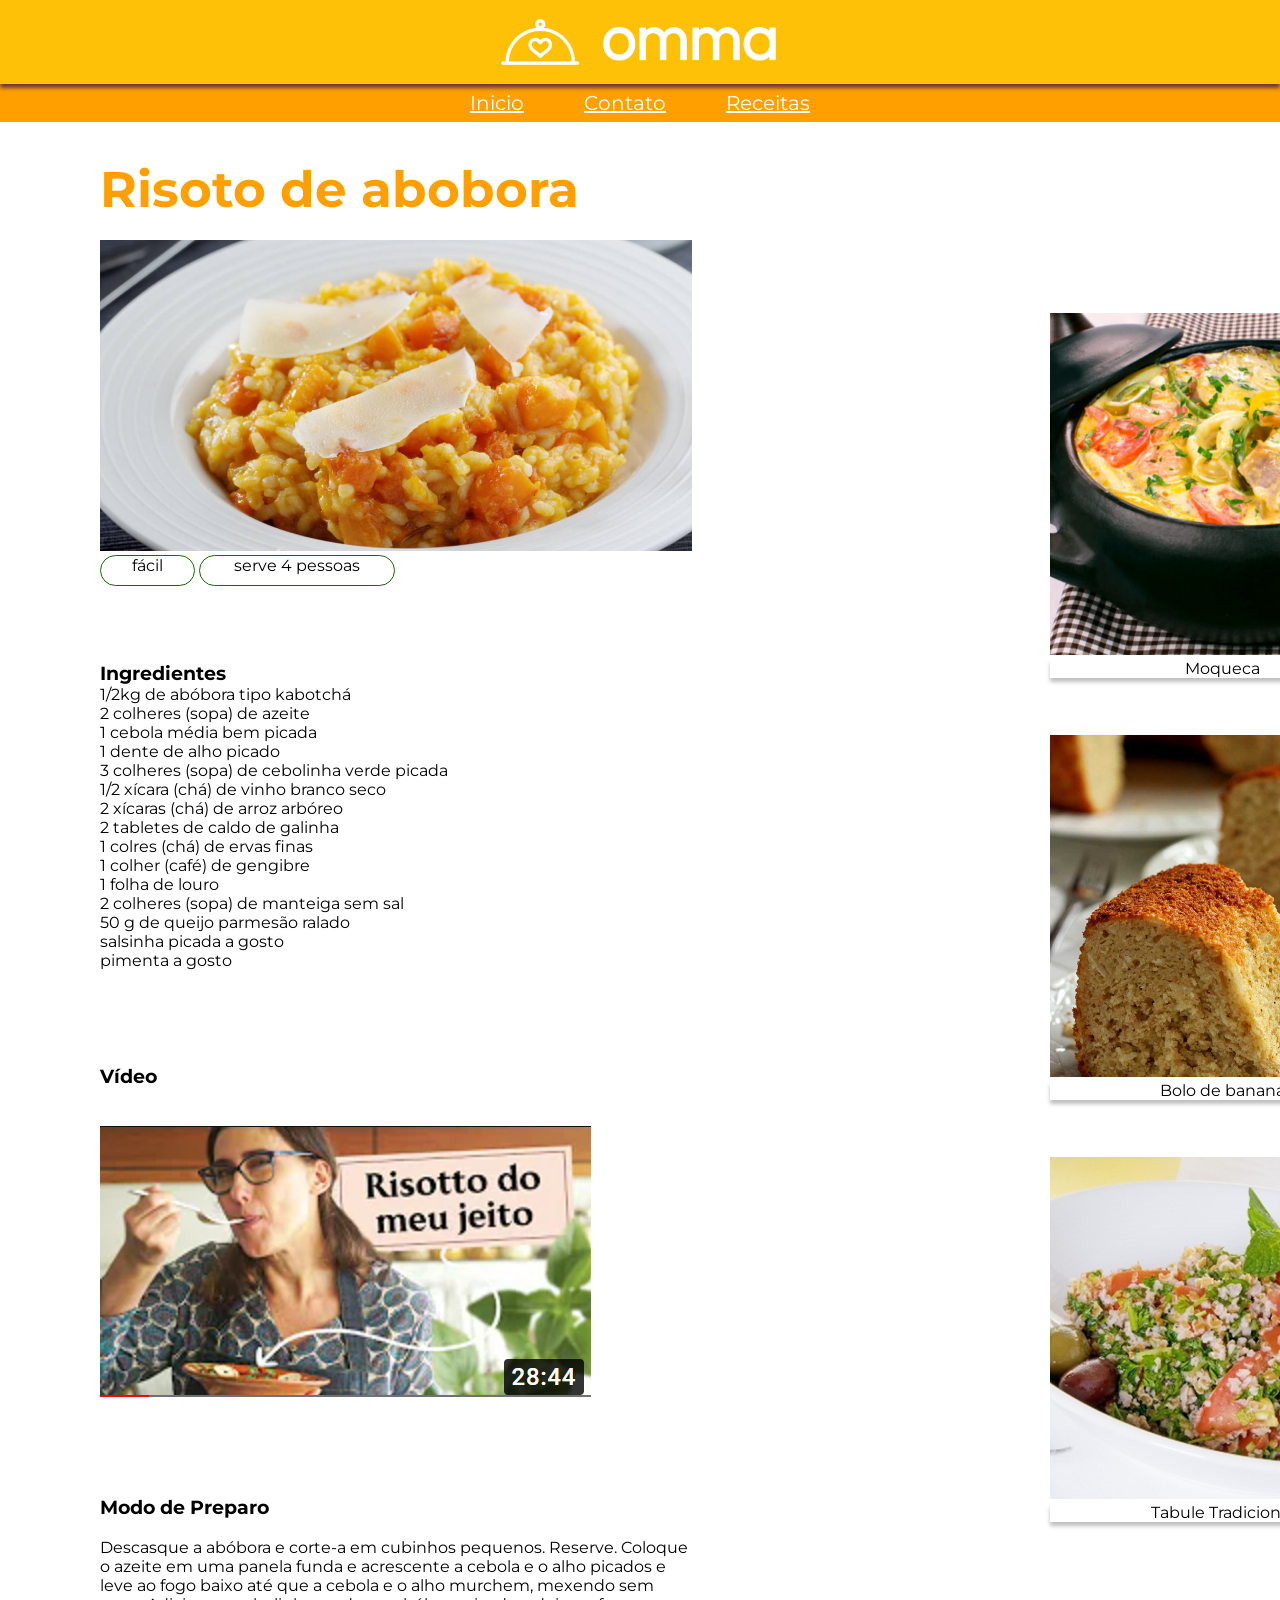
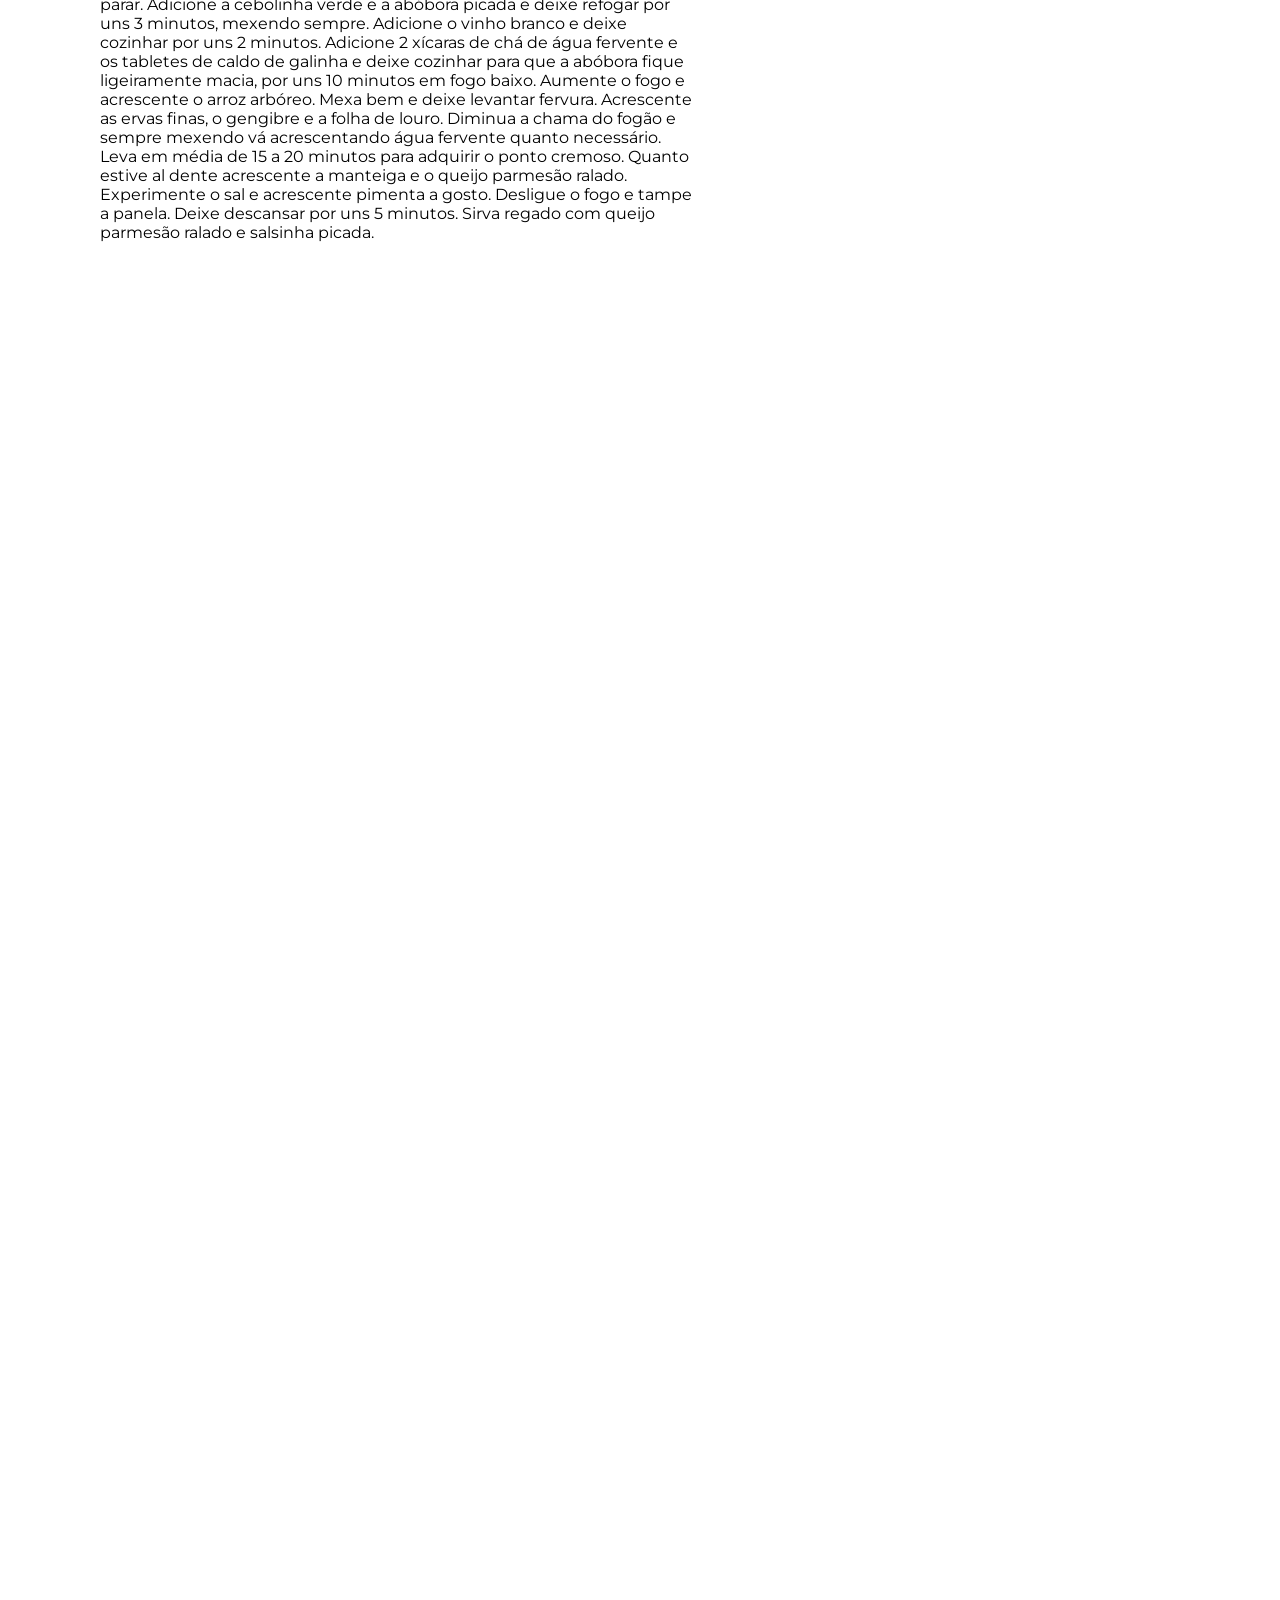
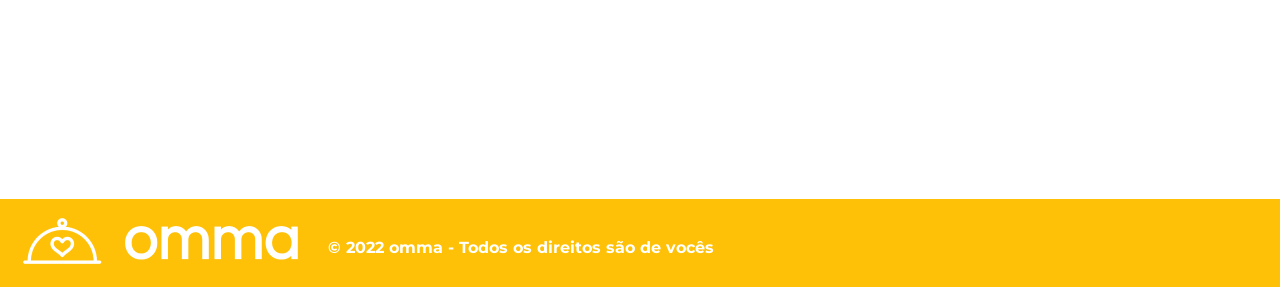
<file: index.html>
<!DOCTYPE html>
<html lang="en">
<head>
    <meta charset="UTF-8">
    <meta http-equiv="X-UA-Compatible" content="IE=edge">
    <meta name="viewport" content="width=device-width, initial-scale=1.0">
    <link rel="stylesheet" href="2.css">
    <style>
        @import url('https://fonts.googleapis.com/css2?family=Montserrat:wght@100&display=swap');
        </style>
    <title>Omma</title>
</head>
<body>
    <header>
        <img src="logo.png" alt="logo" id="logo">
    </header>
    <nav>
        <ul>
            <li><a href="#"target="_self">Inicio</a></li>
            <li><a href="contato.html"target="_self">Contato</a></li>
            <li><a href="receitas.html"target="_self">Receitas</a></li>
        </ul>
    </nav>
    <main>
        <br><br>
        <h1>Risoto de abobora</h1>
        <br>
        <figure>
            <div> <img src="risoto.png" alt="risoto" id="risoto"></div>
        </figure>
        <div class="easy">fácil</div>
        <div class="four">serve 4 pessoas</div>
        <br><br><br><br><br>
        <section>
            <div>
                <h3>Ingredientes</h3>
                <ul>
                    <li class="lista">1/2kg de abóbora tipo kabotchá</li>
                    <li>2 colheres (sopa) de azeite</li>
                    <li>1 cebola média bem picada</li>
                    <li>1 dente de alho picado</li>
                    <li>3 colheres (sopa) de cebolinha verde picada</li>
                    <li>1/2 xícara (chá) de vinho branco seco</li>
                    <li>2 xícaras (chá) de arroz arbóreo</li>
                    <li>2 tabletes de caldo de galinha</li>
                    <li>1 colres (chá) de ervas finas</li>
                    <li>1 colher (café) de gengibre</li>
                    <li>1 folha de louro</li>
                    <li>2 colheres (sopa) de manteiga sem sal</li>
                    <li>50 g de queijo parmesão ralado</li>
                    <li>salsinha picada a gosto</li>
                    <li>pimenta a gosto</li>
                </ul> 
            </div>
        </section>
        <br><br><br><br><br>
        <section>
            <h3>Vídeo</h3>
            <br><br>
            <img src="risotointro.png" alt="risoto">
        </section>
        <br><br><br><br><br>
        <section>
            <h3>Modo de Preparo</h3>
            <br>
            <p>
                Descasque a abóbora e corte-a em cubinhos pequenos. Reserve. Coloque o azeite em uma panela funda e acrescente a cebola e o alho picados e leve ao fogo baixo até que a cebola e o alho murchem, mexendo sem parar. Adicione a cebolinha verde e a abóbora picada e deixe refogar por uns 3 minutos, mexendo sempre. Adicione o vinho branco e deixe cozinhar por uns 2 minutos. Adicione 2 xícaras de chá de água fervente e os tabletes de caldo de galinha e deixe cozinhar para que a abóbora fique ligeiramente macia, por uns 10 minutos em fogo baixo. Aumente o fogo e acrescente o arroz arbóreo. Mexa bem e deixe levantar fervura. Acrescente as ervas finas, o gengibre e a folha de louro. Diminua a chama do fogão e sempre mexendo vá acrescentando água fervente quanto necessário. Leva em média de 15 a 20 minutos para adquirir o ponto cremoso. Quanto estive al dente acrescente a manteiga e o queijo parmesão ralado. Experimente o sal e acrescente pimenta a gosto. Desligue o fogo e tampe a panela. Deixe descansar por uns 5 minutos. Sirva regado com queijo parmesão ralado e salsinha picada.</p>
        </section>
        <br>
        <section class="boxes">
                <div class="item"><img src="moqueca.png" alt="moqueca"></div>
                <div class="item1">Moqueca</div>
                <br><br><br>
                <div class="item"><img src="bolo-banana.png" alt="bolo"></div>
                <div class="item1">Bolo de banana</div>
                <br><br><br>
                <div class="item"><img src="tabule.png" alt="tabule"></div>
                <div class="item1">Tabule Tradicional</div>
                <br><br><br>
        </section>
    </main>
    <footer>
        <img src="logo.png" alt="logo" id="logo2">
        <strong>© 2022 omma - Todos os direitos são de vocês</strong>
    </footer>
</body>
</html>
</file>
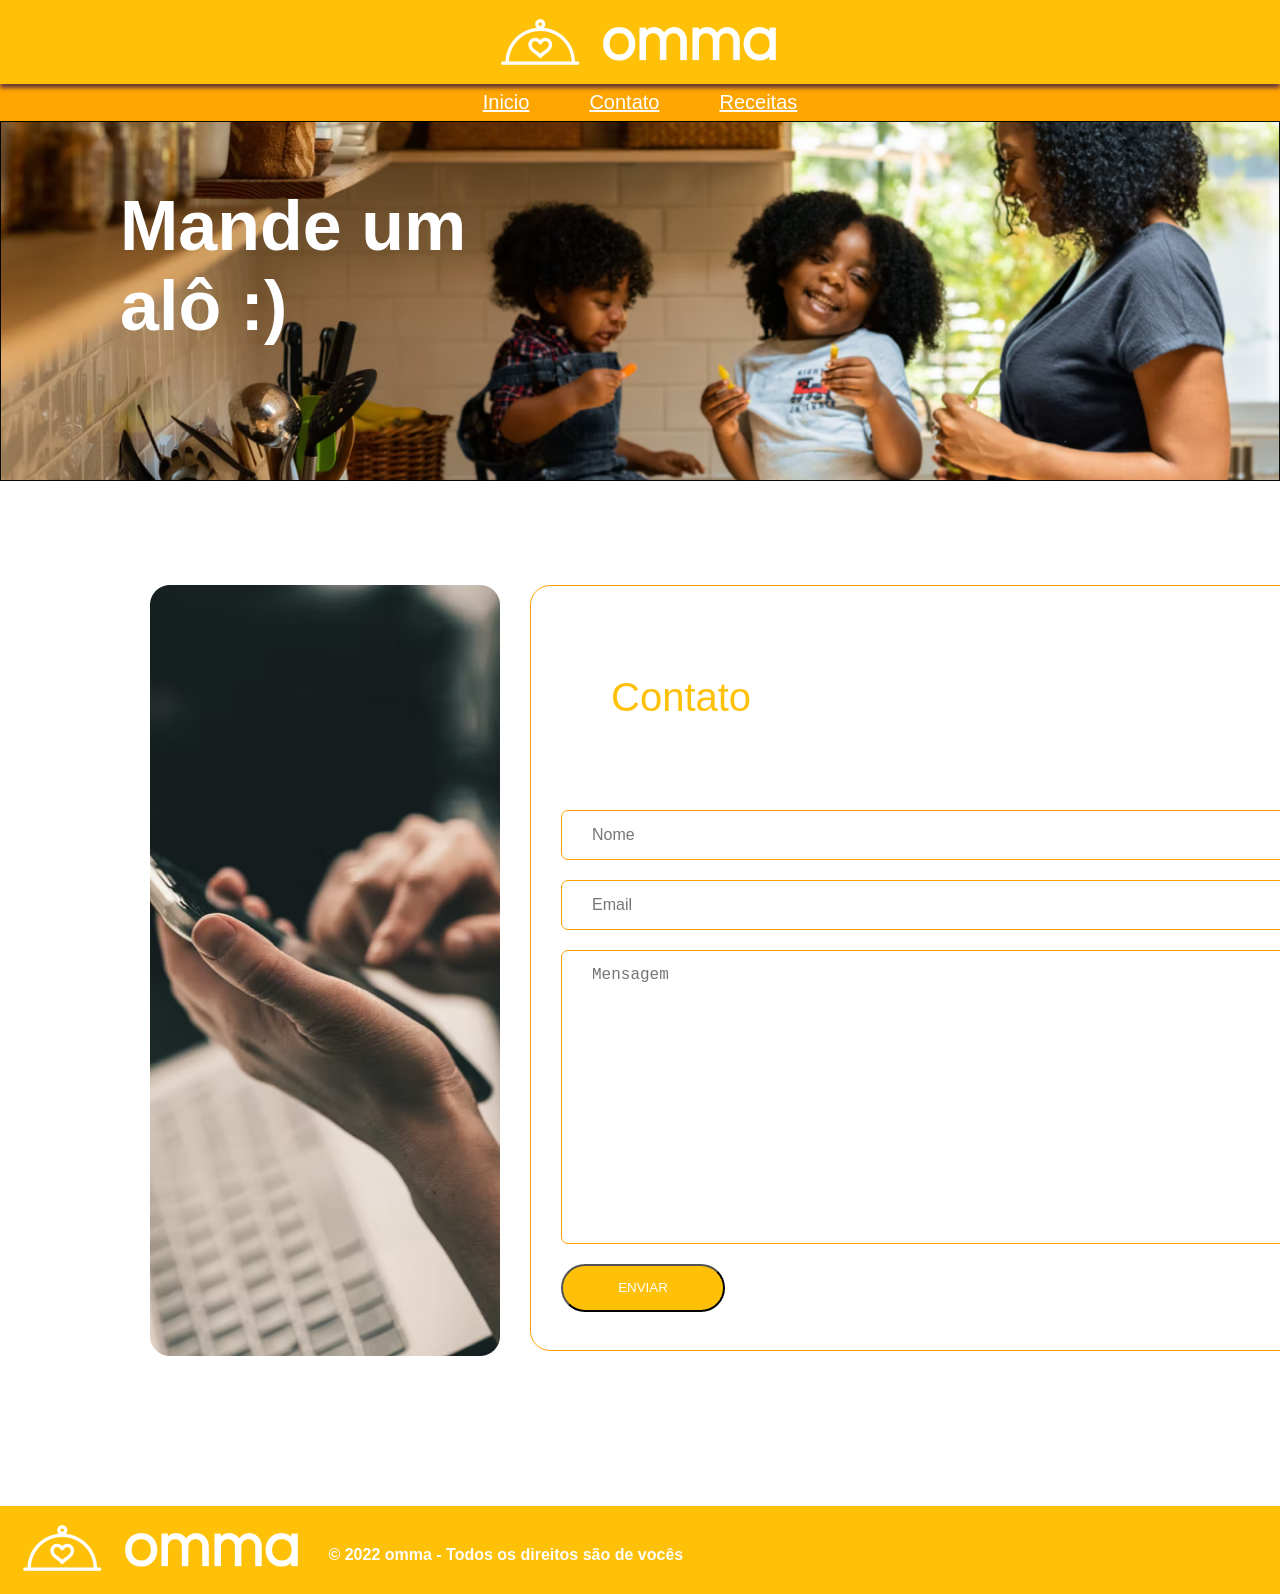
<file: contato.html>
<!DOCTYPE html>
<html lang="en">
<head>
    <meta charset="UTF-8">
    <meta http-equiv="X-UA-Compatible" content="IE=edge">
    <meta name="viewport" content="width=device-width, initial-scale=1.0">
    <link rel="stylesheet" href="contato.css">
    <title>Contato</title>
</head>
<body>
    <header>
        <img src="logo.png" alt="logo" id="logo">
    </header>
    <nav>
        <ul>
            <li><a href="#"target="_self">Inicio</a></li>
            <li><a href="contato.html"target="_self">Contato</a></li>
            <li><a href="receitas.html"target="_self">Receitas</a></li>
        </ul>
    </nav>
    <section>
        <h1>Mande um alô :)</h1>
        <img src="image 1.png" alt="img1" id="img1">
    </section>
    <div class="import">
        <img src="Rectangle 28.png" alt="phone" id="phone">
        <form><label>Contato</label>
            <br><br>
        <input type="text" name="Nome" placeholder="Nome" id="name">
        <input type="email" name="email" placeholder="Email" id="email">
        <textarea name="mensagem" id="message" placeholder="Mensagem"></textarea>
        <input type="submit" value="ENVIAR" id="submit">
    </form>
    </div>





    <footer>
        <img src="logo.png" alt="logo" id="logo2">
        <strong>© 2022 omma - Todos os direitos são de vocês</strong>
    </footer>
</body>
</html>
</file>
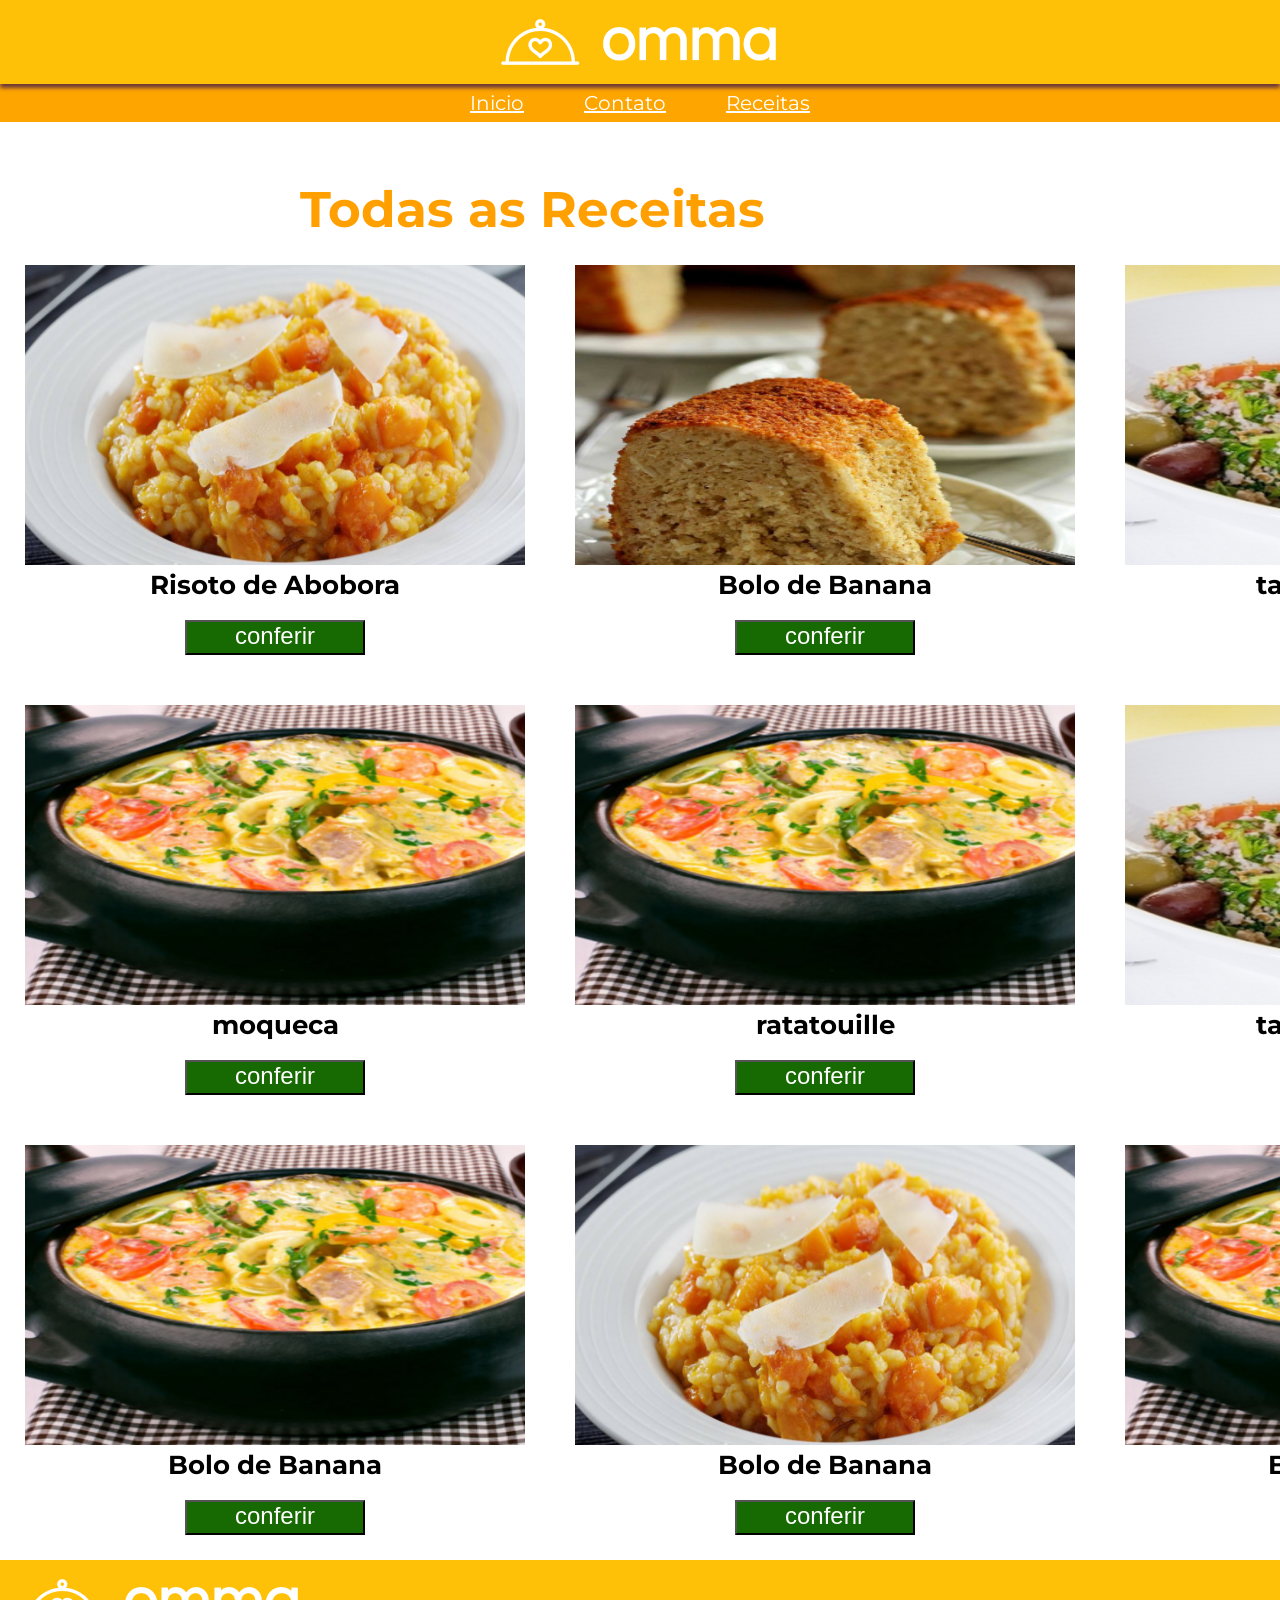
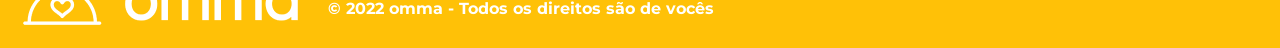
<file: receitas.html>
<!DOCTYPE html>
<html lang="en">
<head>
    <meta charset="UTF-8">
    <meta http-equiv="X-UA-Compatible" content="IE=edge">
    <meta name="viewport" content="width=device-width, initial-scale=1.0">
    <link rel="stylesheet" href="3.css">
    <style>
        @import url('https://fonts.googleapis.com/css2?family=Montserrat:wght@100&display=swap');
        </style>
    <title>Omma</title>
</head>
<body>
    <header>
        <img src="logo.png" alt="logo" id="logo">
    </header>
    <nav>
        <ul>
            <li><a href="#"target="_blank">Inicio</a></li>
            <li><a href="contato.html"target="_blank">Contato</a></li>
            <li><a href="receitas.html"target="_blank">Receitas</a></li>
        </ul>
    </nav>
        <br><br><br>
        <h1>Todas as Receitas</h1>
        <section class="flex">
            <div>
                <img src="risoto.png" alt="risoto" width="500px" height="300px">
                <p>Risoto de Abobora</p>
                <br>
                <button>conferir</button>
            </div>
            <div>
                <img src="bolo-banana.png" alt="bolo de banana" width="500px" height="300px">
                <p>Bolo de Banana</p>
                <br>
                <button>conferir</button>
            </div>
            <div>
                <img src="tabule.png" alt="tabule" width="500px" height="300px">
                <p>tabule tradicional</p>
                <br>
                <button>conferir</button>
            </div>
            <div>
                <img src="moqueca.png" alt="moqueca" width="500px" height="300px">
                <p>moqueca</p>
                <br>
                <button>conferir</button>
            </div>
            <div>
                <img src="moqueca.png" alt="ratatouille" width="500px" height="300px">
                <p>ratatouille</p>
                <br>
                <button>conferir</button>
            </div>
            <div>
                <img src="tabule.png" alt="tabule" width="500px" height="300px">
                <p>tabule tradicional</p>
                <br>
                <button>conferir</button>
            </div>
            <div>
                <img src="moqueca.png" alt="moqueca" width="500px" height="300px">
                <p>Bolo de Banana</p>
                <br>
                <button>conferir</button>
            </div>
            <div>
                <img src="risoto.png" alt="moqueca" width="500px" height="300px">
                <p>Bolo de Banana</p>
                <br>
                <button>conferir</button>
            </div>
            <div>
                <img src="moqueca.png" alt="moqueca" width="500px" height="300px">
                <p>Bolo de Banana</p>
                <br>
                <button>conferir</button>
            </div>
    </section>
    <footer>
        <img src="logo.png" alt="logo" id="logo2">
        <strong>© 2022 omma - Todos os direitos são de vocês</strong>
    </footer>
</html>
</file>
<file: 2.css>
* {
    margin: 0;
    padding: 0;
    box-sizing: border-box;
}

header {
    background-color: #FFC107;
    justify-content: center;
    align-items: center;
    position: relative;
    display: flex;
    box-shadow: 0px 4px 4px rgb(109, 56, 56);
}
body {
    font-family: 'Montserrat', sans-serif;;
}

#logo {
    justify-content: center;
    align-items: center;
}

nav {
    display: flex;
    justify-content: center;
    background-color: #FFA000;
}
nav ul {
    display: flex;
    list-style: none;
}
nav ul li {
    font-size: 20px;
    font-weight: 700px;
    padding: 7px 30px 7px 30px;
}
nav ul li a {
    color: white;
}

main {
    margin-left: 100px;
    display: inline-block;
}

h1 {
    font-weight: 700;
    font-size: 50px;
    line-height: 60.95px;
    color: #FFA000;
}

.easy {
    text-align: center;
    display: inline-block;
    width: 95px;
    height: 31px;
    border: 1px solid #176902;
    border-radius: 47px;
}
.four {
    text-align: center;
    display: inline-block;
    width: 196px;
    height: 31px;
    border: 1px solid #176902;
    border-radius: 47px;
}

section div ul li {
    list-style: none;
}

p {
    width: 592px;
    height: 576px;
}

.boxes {
    position: relative;
    left: 950px;
    bottom: 1820px;
}

.item1 {
    box-shadow: 0px 4px 4px rgba(0, 0, 0, 0.25);
    text-align: center;
    width: 345px;

}














footer {
    background-color: #FFC107;
}
strong {
    color: white;
    position: relative;
    bottom: 30px;
}
</file>
<file: contato.css>
* {
    margin: 0;
    padding: 0;
    box-sizing: border-box;
}

header {
    background-color: #FFC107;
    justify-content: center;
    align-items: center;
    position: relative;
    display: flex;
    box-shadow: 0px 4px 4px rgb(109, 56, 56);
}

nav {
    display: flex;
    background-color: orange;
    justify-content: center;
}

nav ul li a {
    color: white;
}

nav ul {
    display: flex;
}

nav ul li {
    list-style: none;
    font-size: 20px;
    font-weight: 700px;
    padding: 7px 30px 7px 30px;
}

body {
    font-family: 'Montserrat', sans-serif;;
}

#img1 {
    width: 100%;
    position: relative;
}

h1 {
    position: absolute;
    font-size: 70px;
    color: #FFffFF;
    z-index: 1;
    margin: 65px 0 0 120px;
    width: 350px;
}

#img2 {
    margin: 65px 0 200px 120px;
}

form {
    font-size: 40px;
    color: #FFC107;
    width: 820px;
    height: 766px;
    border: 1px solid #FFA000;
    border-radius: 20px;
    display: flex;
    flex-direction: column;
    justify-content: center;
}

.import {
    display: flex;
    justify-content: flex-start;
    margin: 100px;
}

#phone {
    margin: 0 30px 50px 50px;    
}

form label {
    margin: 50px 0 0 80px;
}

#name {
    width: 750px;
    border: 1px solid #FFA000;
    border-radius: 7px;
    box-sizing: border-box;
    font-size: 16px;
    padding: 15px 30px 15px 30px;
    margin: 0 0 20px 30px;
}

#email {
    width: 750px;
    border: 1px solid #FFA000;
    border-radius: 7px;
    box-sizing: border-box;
    font-size: 16px;
    padding: 15px 30px 15px 30px;
    margin: 0 0 20px 30px;
}

#message {
    width: 750px;
    height: 294px;
    border: 1px solid #FFA000;
    border-radius: 7px;
    box-sizing: border-box;
    font-size: 16px;
    padding: 15px 30px 15px 30px;
    margin: 0 0 20px 30px;
}

#submit {
    width: 164px;
    height: 48px;
    border-radius: 50px;
    background-color: #FFC107;
    color: #FFffFF;
    margin: 0 0 0 30px;
}












footer {
    background-color: #FFC107;
}
strong {
    color: white;
    position: relative;
    bottom: 30px;
}
</file>
<file: 3.css>
* {
    margin: 0;
    padding: 0;
    box-sizing: border-box;
}

header {
    background-color: #FFC107;
    justify-content: center;
    align-items: center;
    position: relative;
    display: flex;
    box-shadow: 0px 4px 4px rgb(109, 56, 56);
}

nav {
    display: flex;
    background-color: orange;
    justify-content: center;
}

nav ul li a {
    color: white;
}

nav ul {
    display: flex;
}

nav ul li {
    list-style: none;
    font-size: 20px;
    font-weight: 700px;
    padding: 7px 30px 7px 30px;
}

body {
    font-family: 'Montserrat', sans-serif;;
}

.flex {
    width: 2000px;
    display: flex;
    flex-wrap: wrap;
    margin: 0 auto
}

.flex > div {
    margin: 25px
}

h1 {
    display: flex;
    margin: 0 auto;
    text-align: center;
    padding-left: 300px;
    color: #ffa000;
    font-size: 50px;
}

p {
    text-align: center;
    font-size: 26px;
    color: #000000;
    font-weight: bold;
}

 button {
     margin: 0 auto;
     display: flex;
     width: 180px;
     height: 35px;
     text-align: center;
     justify-content: center;
     background-color: #176902;
     color: white;
     font-size: 24px;
 }









footer {
    background-color: #FFC107;
}
strong {
    color: white;
    position: relative;
    bottom: 30px;
}


@media only screen and (max-width: 480px) {
    header {
        
    }

    .flex {
        width: 480px;
    }

}
</file>
